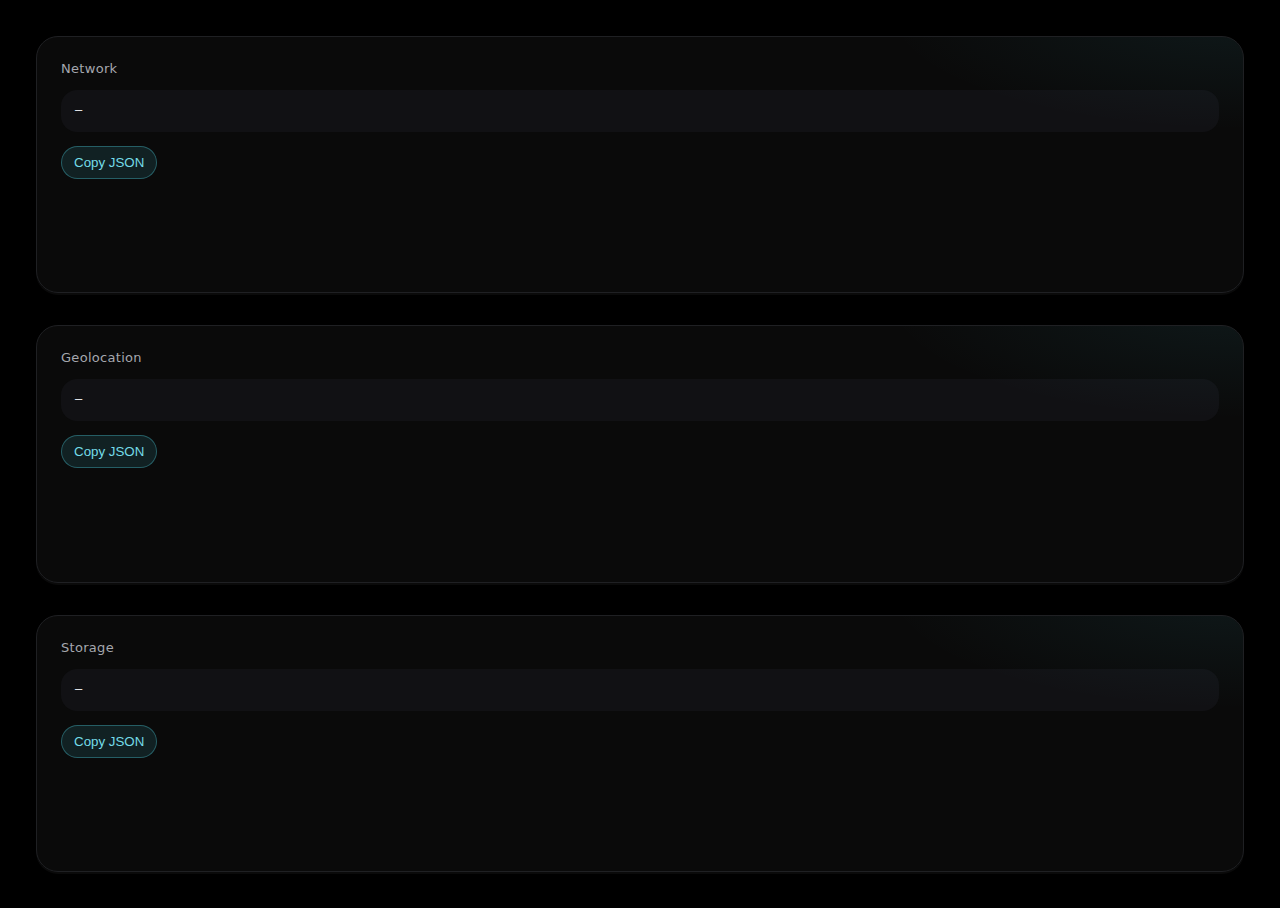
<file: debug.html>
<!DOCTYPE html>
<html lang="en" data-theme="dark">
<head>
  <meta charset="UTF-8" />
  <meta name="viewport" content="width=device-width, initial-scale=1" />
  <title>Debug</title>
  <link rel="stylesheet" href="css/style.css" />
  <script defer src="js/script.js"></script>
</head>
<body>
  <main class="app-main">
    <section class="ui-card">
      <div class="title">Network</div>
      <pre class="debug-pre" id="net">—</pre>
      <button class="pill" id="copyNet">Copy JSON</button>
    </section>
    <section class="ui-card">
      <div class="title">Geolocation</div>
      <pre class="debug-pre" id="geo">—</pre>
      <button class="pill" id="copyGeo">Copy JSON</button>
    </section>
    <section class="ui-card">
      <div class="title">Storage</div>
      <pre class="debug-pre" id="storage">—</pre>
      <button class="pill" id="copyStore">Copy JSON</button>
    </section>
  </main>
</body>
</html>
</file>
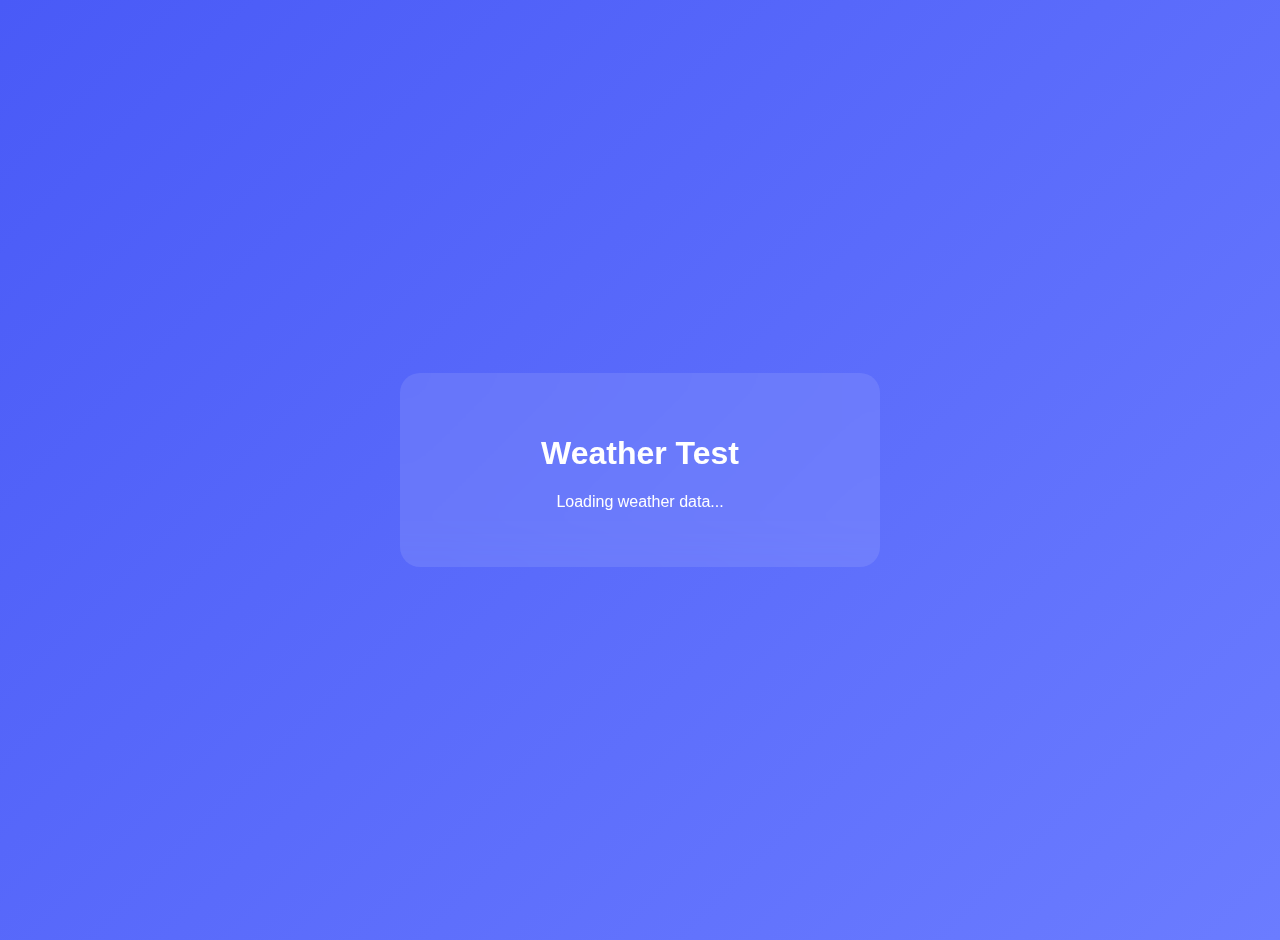
<file: test-minimal.html>
<!DOCTYPE html>
<html lang="en">
<head>
    <meta charset="UTF-8">
    <meta name="viewport" content="width=device-width, initial-scale=1.0">
    <title>Minimal Weather Test</title>
    <link rel="icon" href="icons/favicon.svg" type="image/svg+xml">
    <link rel="shortcut icon" href="/favicon.ico">
    <style>
        body {
            font-family: Arial, sans-serif;
            background: linear-gradient(135deg, #495af7, #6b7cff);
            margin: 0;
            padding: 20px;
            min-height: 100vh;
            display: flex;
            align-items: center;
            justify-content: center;
        }
        
        .container {
            background: rgba(255, 255, 255, 0.1);
            backdrop-filter: blur(20px);
            border-radius: 20px;
            padding: 40px;
            text-align: center;
            color: white;
            max-width: 400px;
            width: 100%;
        }
        
        .loading {
            display: block;
        }
        
        .loading.hidden {
            display: none;
        }
        
        .weather-data {
            display: none;
        }
        
        .weather-data.show {
            display: block;
        }
        
        .temp {
            font-size: 48px;
            font-weight: bold;
            margin: 20px 0;
        }
        
        .city {
            font-size: 24px;
            margin-bottom: 10px;
        }
        
        .description {
            font-size: 18px;
            opacity: 0.8;
        }
        
        button {
            background: white;
            color: #495af7;
            border: none;
            padding: 10px 20px;
            border-radius: 10px;
            font-size: 16px;
            cursor: pointer;
            margin: 10px;
        }
        
        button:hover {
            background: #f0f0f0;
        }
    </style>
</head>
<body>
    <div class="container">
        <h1>Weather Test</h1>
        
        <div id="loading" class="loading">
            <p>Loading weather data...</p>
        </div>
        
        <div id="weather" class="weather-data">
            <div class="city" id="city">--</div>
            <div class="temp" id="temp">--°C</div>
            <div class="description" id="desc">--</div>
        </div>
        
        <div id="controls" style="display: none;">
            <button onclick="loadWeather()">Load Weather</button>
            <button onclick="showDemo()">Show Demo</button>
        </div>
    </div>

    <script>
        console.log('🚀 Script started');
        
        const loading = document.getElementById('loading');
        const weather = document.getElementById('weather');
        const controls = document.getElementById('controls');
        
        function hideLoading() {
            console.log('✅ Hiding loading...');
            loading.classList.add('hidden');
        }
        
        function showWeather() {
            console.log('🌤️ Showing weather...');
            weather.classList.add('show');
            controls.style.display = 'block';
        }
        
        function showDemo() {
            console.log('🎭 Showing demo data...');
            document.getElementById('city').textContent = 'London';
            document.getElementById('temp').textContent = '22°C';
            document.getElementById('desc').textContent = 'Clear sky';
            hideLoading();
            showWeather();
        }
        
        function loadWeather() {
            console.log('🔍 Loading weather...');
            loading.classList.remove('hidden');
            weather.classList.remove('show');
            
            // Simulate API call
            setTimeout(() => {
                console.log('📡 API call completed');
                showDemo();
            }, 2000);
        }
        
        // Auto-start after 1 second
        setTimeout(() => {
            console.log('⏰ Auto-starting...');
            loadWeather();
        }, 1000);
        
        console.log('✅ Script loaded');
    </script>
</body>
</html>
</file>
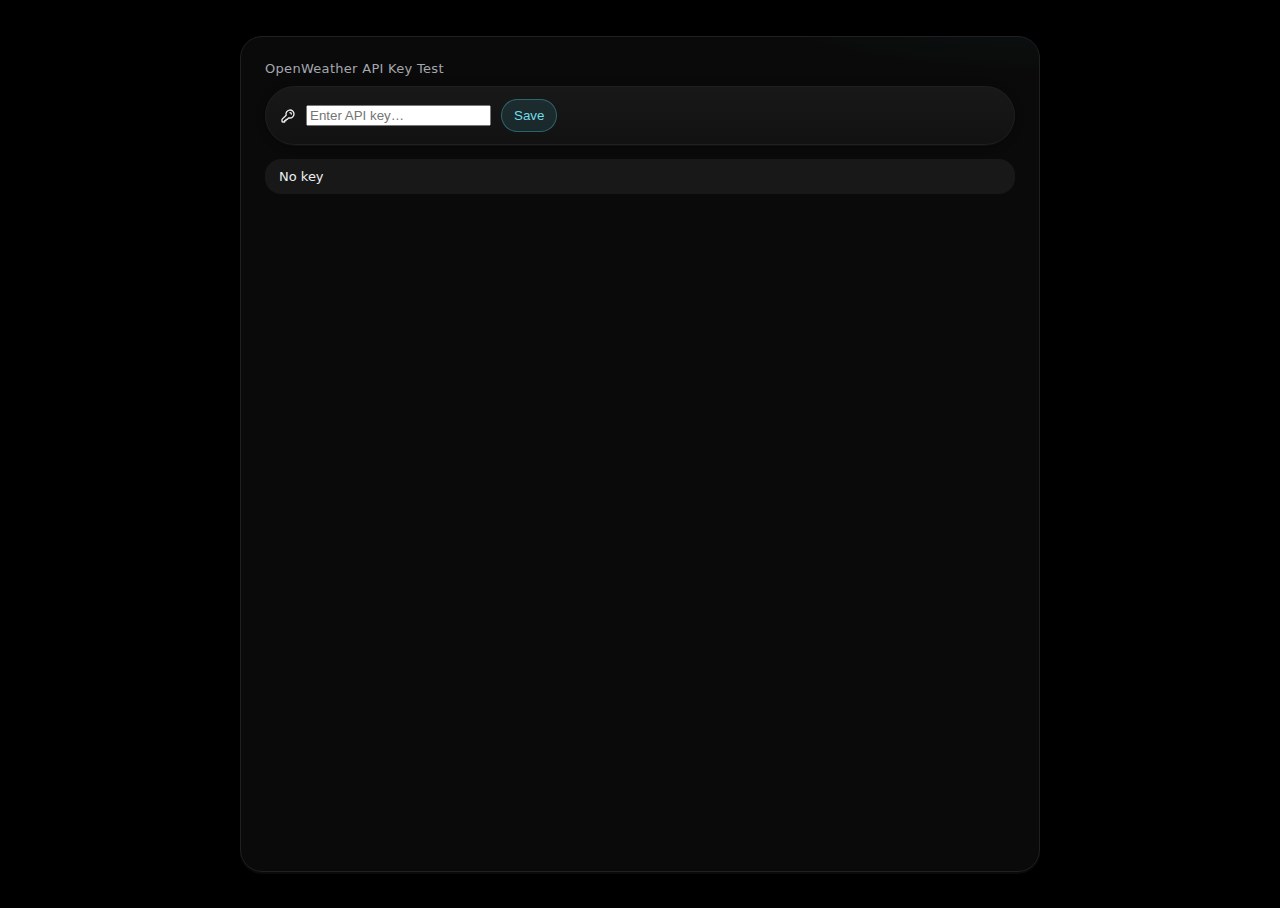
<file: test.html>
<!DOCTYPE html>
<html lang="en" data-theme="dark">
<head>
  <meta charset="UTF-8" />
  <meta name="viewport" content="width=device-width, initial-scale=1" />
  <title>API Key Test</title>
  <link rel="stylesheet" href="css/style.css" />
  <script defer src="js/script.js"></script>
</head>
<body>
  <main class="app-main narrow">
    <section class="ui-card">
      <div class="title">OpenWeather API Key Test</div>
      <div class="command-bar">
        <span class="i i-key"></span>
        <input type="text" id="apikey" placeholder="Enter API key…" />
        <button id="saveKey" class="pill">Save</button>
      </div>
      <div id="keyStatus" class="status-badge">No key</div>
    </section>
  </main>
</body>
</html>
</file>
<file: css/style.css>
/* ========== TOKENS (always dark) ========== */
:root{
  --bg:#000; --bg-elev-1:#0B0B0C; --bg-elev-2:#111114; --bg-elev-3:#16161A;
  --surface-glass: rgba(255,255,255,.04);

  --text:#EDEFF2; --text-muted:#A5A7AE; --text-subtle:#868995;
  --accent:#4DD0E1; --accent-200:#74DCE8; --accent-700:#2D9AA8;
  --accent-blue:#60A5FA; --accent-cyan:#4DD0E1; --accent-violet:#9D7DFF; --accent-pink:#FF6BBA; --accent-lime:#A3E635;

  --ok:#23D18B; --warn:#F4B740; --bad:#FF5C58;
  --line:#1F2023;

  --shadow-sm: 0 1px 0 rgba(255,255,255,0.03), 0 1px 8px rgba(0,0,0,0.35);
  --shadow-md: 0 2px 0 rgba(255,255,255,0.04), 0 8px 30px rgba(0,0,0,0.45);
  --shadow-lg: 0 2px 0 rgba(255,255,255,0.03), 0 16px 60px rgba(0,0,0,0.55);
  
  /* Enhanced glow tokens */
  --glow-accent: 0 0 20px rgba(77, 208, 225, 0.3);
  --glow-accent-strong: 0 0 30px rgba(77, 208, 225, 0.5);
  --glow-white: 0 0 20px rgba(255, 255, 255, 0.1);
  --glow-white-strong: 0 0 30px rgba(255, 255, 255, 0.2);

  --r-sm:10px; --r-md:16px; --r-lg:22px; --r-xl:28px; --r-full:999px;
  --sp-1:6px; --sp-2:10px; --sp-3:14px; --sp-4:18px; --sp-5:24px; --sp-6:32px;

  --font-ui: ui-sans-serif, system-ui, Inter, "SF Pro Display", Roboto, Arial, sans-serif;
  --size-xs:12px; --size-sm:13px; --size-md:15px; --size-lg:18px; --size-xl:24px; --size-2xl:32px; --size-3xl:42px;

  --chart-grid:#2A2B31; --chart-tick:#8E929B;
}
html,body{height:100%;background:var(--bg);color:var(--text);font-family:var(--font-ui);}
[data-theme="dark"]{ /* pin to dark */ }

/* ========== LAYOUT ========== */
.app-header{
  position:sticky; top:0; z-index:50;
  backdrop-filter: blur(10px);
  background:linear-gradient(180deg, rgba(0,0,0,.8), rgba(0,0,0,.4));
  border-bottom:1px solid var(--line);
  transition: box-shadow 0.3s ease;
}
.app-header:hover{
  box-shadow: var(--glow-white);
}
.header-content{
  height:64px; display:flex; align-items:center; gap:var(--sp-4);
  padding:0 clamp(16px,3vw,32px);
}
.app-title{font-size:var(--size-lg); font-weight:650; letter-spacing:.3px;}
.nav-links{display:flex; gap:8px; margin-left:auto; margin-right:auto;}
.nav-link{padding:8px 12px; border-radius:var(--r-full); color:var(--text-muted); text-decoration:none; font-size:var(--size-sm); transition:all .3s ease;}
.nav-link:hover{color:var(--text); background:rgba(255,255,255,.06); box-shadow:var(--glow-white); transform:translateY(-1px);}
.nav-link.active{color:var(--accent-200); background:rgba(77,208,225,.12); box-shadow:inset 0 0 0 1px rgba(77,208,225,.25), var(--glow-accent);}

.quick-actions{display:flex; gap:6px;}
.btn-ghost{
  display:inline-flex; align-items:center; justify-content:center;
  height:36px; width:36px; border-radius:var(--r-full);
  background:transparent; border:1px solid var(--line); color:var(--text);
  transition: all .3s ease;
}
.btn-ghost:hover{ 
  background:rgba(255,255,255,.06); 
  box-shadow:var(--glow-white);
  transform:translateY(-1px);
  border-color:rgba(255,255,255,.2);
}
.btn-ghost:active{ transform: translateY(1px) scale(.98); }

.app-main{min-height:calc(100vh - 64px); padding: clamp(16px, 3vw, 28px); display:grid; gap:var(--sp-6);}
.app-main.narrow{ max-width:800px; margin:0 auto; }

/* Search */
.command-bar{
  display:flex; align-items:center; gap:10px;
  padding:12px 14px; border-radius:var(--r-full);
  background:linear-gradient(180deg, rgba(255,255,255,.06), rgba(255,255,255,.03));
  border:1px solid var(--line); box-shadow:var(--shadow-sm);
  transition: all .3s ease;
}
.command-bar:hover{
  box-shadow:var(--shadow-md), var(--glow-white);
  border-color:rgba(255,255,255,.15);
  transform:translateY(-1px);
}
.search-input{flex:1; background:transparent; color:var(--text); border:none; outline:none; font-size:var(--size-md);}
.pill{border-radius:var(--r-full); padding:8px 12px; background:rgba(77,208,225,.12); color:var(--accent-200); border:1px solid rgba(77,208,225,.35); transition:all .3s ease;}
.pill:hover{ 
  background:rgba(77,208,225,.18); 
  box-shadow:var(--glow-accent);
  transform:translateY(-1px);
  border-color:rgba(77,208,225,.5);
}
.quick-city{display:flex; gap:8px; flex-wrap:wrap; margin-top:10px;}
.info-message{margin-top:8px; color:var(--text-subtle);}

/* Cards */
.ui-card{
  background:var(--surface-glass); border:1px solid var(--line);
  border-radius:var(--r-lg); box-shadow:var(--shadow-md);
  padding: clamp(16px, 3vw, 24px); position:relative; overflow:hidden;
  transition: all .3s ease;
}
.ui-card:hover{
  box-shadow:var(--shadow-lg), var(--glow-white);
  border-color:rgba(255,255,255,.15);
  transform:translateY(-2px);
}
.ui-card::after{
  content:""; position:absolute; inset:-1px; pointer-events:none;
  background: radial-gradient(600px 200px at 100% -10%, rgba(77,208,225,.08), transparent 60%);
  transition: opacity .3s ease;
}
.ui-card:hover::after{
  opacity:0.8;
}
.title{ font-size:var(--size-sm); color:var(--text-muted); letter-spacing:.3px; margin-bottom:10px; }

/* Overview Grid */
.overview-grid{ display:grid; gap:var(--sp-5); grid-template-columns: repeat(12, minmax(0,1fr)); }
.current-weather-card{ grid-column: span 5; display:grid; gap:14px; }
.weather-metrics{ grid-column: span 4; }
.sun-times-card{ grid-column: span 3; display:grid; gap:var(--sp-3); }
@media (max-width:1100px){
  .current-weather-card, .weather-metrics, .sun-times-card{ grid-column:1/-1; }
}

.cw-head{ display:flex; gap:14px; align-items:center; }
.cw-meta .text-subtle{ color:var(--text-subtle); }
.cw-temp{ font-size: clamp(48px, 6vw, 72px); font-weight:700; line-height:1; display:flex; gap:12px; align-items:baseline;}
.badge{ font-size:var(--size-sm); color:var(--text-muted); border:1px solid var(--line); border-radius:var(--r-full); padding:2px 8px; transition:all .3s ease; }
.badge:hover{ box-shadow:var(--glow-white); }

.metrics-grid{ display:grid; grid-template-columns:repeat(2,minmax(0,1fr)); gap:10px; }
.metric-card{
  display:grid; grid-template-columns:auto 1fr auto; align-items:center; gap:10px;
  padding:12px; border-radius:var(--r-md); border:1px solid var(--line); background:rgba(255,255,255,.03);
  transition: all .3s ease;
}
.metric-card:hover{
  background:rgba(255,255,255,.06);
  box-shadow:var(--glow-white);
  border-color:rgba(255,255,255,.2);
  transform:translateY(-1px);
}
.progress-bar{ grid-column:1/-1; height:6px; border-radius:8px; background:#1C1D21; overflow:hidden;}
.progress-bar > i{ display:block; height:100%; width:var(--w,0%); background:linear-gradient(90deg, var(--accent-700), var(--accent-200)); }

.wind-direction i{ display:inline-block; transform: rotate(calc(var(--deg,0) * 1deg)); }
.dot{ display:inline-block; width:8px; height:8px; border-radius:50%; margin-right:6px; vertical-align:middle;}
.dot.ok{ background:var(--ok);} .dot.warn{ background:var(--warn);} .dot.bad{ background:var(--bad);}

/* Sun Times */
.sun-arc{ margin:var(--sp-3) 0; }
.sun-times{ display:grid; gap:var(--sp-2); }
.sunrise, .sunset{ display:flex; justify-content:space-between; align-items:center; font-size:var(--size-sm); transition:all .3s ease; }
.sunrise:hover, .sunset:hover{ 
  background:rgba(255,255,255,.03); 
  border-radius:var(--r-sm); 
  padding:4px 8px; 
  box-shadow:var(--glow-white);
}
.sunrise .label, .sunset .label{ color:var(--text-muted); }
.sunrise .time-value, .sunset .time-value{ color:var(--text); font-weight:500; }

/* Map */
.map-container{ padding:0; overflow:hidden; }
.segmented{ display:inline-flex; gap:6px; margin:16px; padding:6px; background:rgba(255,255,255,.06); border:1px solid var(--line); border-radius:var(--r-full); }
.seg-btn{ padding:8px 14px; border-radius:var(--r-full); background:transparent; color:var(--text-muted); border:0; cursor:pointer; transition:all .3s ease; }
.seg-btn.active{ color:#fff; background:var(--accent); box-shadow:var(--glow-accent); }
.seg-btn:hover{ 
  color:var(--text); 
  background:rgba(255,255,255,.06);
  box-shadow:var(--glow-white);
  transform:translateY(-1px);
}
#weather-map{ height:400px; border-radius:var(--r-lg); }
.location-marker{ z-index:1000; }
.map-legend{ padding:16px; color:var(--text-subtle); font-size:var(--size-sm); }

/* Hourly */
.chart-container{ padding:var(--sp-5); height:200px; position:relative; }
.chart-container canvas{ width:100% !important; height:100% !important; }
.card-head{ display:flex; justify-content:space-between; align-items:center; margin-bottom:var(--sp-4); }
.controls{ display:flex; gap:6px; }
.range-toggle{ height:32px; padding:0 12px; font-size:var(--size-sm); transition:all .3s ease; }
.range-toggle:hover{
  background:rgba(255,255,255,.06);
  box-shadow:var(--glow-white);
  transform:translateY(-1px);
}

/* Daily */
.forecast-grid{ display:grid; grid-template-columns:repeat(auto-fit, minmax(120px, 1fr)); gap:var(--sp-3); }
.forecast-day{
  display:grid; gap:8px; padding:var(--sp-3); border-radius:var(--r-md);
  border:1px solid var(--line); background:rgba(255,255,255,.03); text-align:center;
  transition: all .3s ease;
}
.forecast-day:hover{
  background:rgba(255,255,255,.06);
  box-shadow:var(--glow-white);
  border-color:rgba(255,255,255,.2);
  transform:translateY(-2px);
}
.day-icon{ width:32px; height:32px; margin:0 auto; }
.day-temps{ display:flex; justify-content:space-between; font-size:var(--size-sm); }
.max{ color:var(--text); } .min{ color:var(--text-muted); }

/* Settings Section */
.settings-grid{ display:grid; gap:var(--sp-5); }
.setting-group{ 
  padding:var(--sp-4); border-radius:var(--r-md); 
  border:1px solid var(--line); background:rgba(255,255,255,.03);
  transition: all .3s ease;
}
.setting-group:hover{
  background:rgba(255,255,255,.06);
  box-shadow:var(--glow-white);
  border-color:rgba(255,255,255,.2);
  transform:translateY(-1px);
}
.group-title{ font-size:var(--size-sm); color:var(--text-muted); margin-bottom:var(--sp-3); letter-spacing:.3px; }
.unit-toggle, .theme-colors{ display:flex; gap:var(--sp-2); flex-wrap:wrap; }
.unit-btn, .color-btn{
  padding:var(--sp-2) var(--sp-3); border-radius:var(--r-md);
  background:rgba(255,255,255,.03); border:1px solid var(--line);
  color:var(--text); cursor:pointer; transition:all .3s ease; font-size:var(--size-sm);
}
.unit-btn:hover, .color-btn:hover{ 
  background:rgba(255,255,255,.06); 
  box-shadow:var(--glow-white);
  transform:translateY(-1px);
  border-color:rgba(255,255,255,.2);
}
.unit-btn.active, .color-btn.active{ 
  background:var(--accent); 
  color:#000; 
  border-color:var(--accent); 
  box-shadow:var(--glow-accent);
}

/* Status & Debug */
.status-badge{ margin-top:var(--sp-3); padding:var(--sp-2) var(--sp-3); background:rgba(255,255,255,.06); border-radius:var(--r-md); font-size:var(--size-sm); transition:all .3s ease; }
.status-badge:hover{ box-shadow:var(--glow-white); }
.debug-pre{ background:var(--bg-elev-2); padding:var(--sp-3); border-radius:var(--r-md); font-size:var(--size-xs); overflow-x:auto; margin:var(--sp-3) 0; }

/* Footer */
.site-footer{ text-align:center; padding:var(--sp-5); color:var(--text-muted); font-size:var(--size-sm); }

/* ========== ANIMATIONS ========== */
.reveal{ opacity:0; transform:translateY(20px); transition:opacity .6s ease, transform .6s ease; }
.reveal.revealed{ opacity:1; transform:translateY(0); }

.skeleton{ position:relative; overflow:hidden; }
.skeleton::before{
  content:""; position:absolute; inset:0; background:linear-gradient(90deg, transparent, rgba(255,255,255,.03), transparent);
  animation:shimmer 1.5s infinite;
}
@keyframes shimmer{ 0%{ transform:translateX(-100%); } 100%{ transform:translateX(100%); } }

/* Enhanced hover animations */
@keyframes pulse-glow {
  0%, 100% { box-shadow: var(--glow-accent); }
  50% { box-shadow: var(--glow-accent-strong); }
}

.ui-card:hover .title {
  color: var(--accent-200);
  transition: color .3s ease;
}

.metric-card:hover .progress-bar > i {
  box-shadow: var(--glow-accent);
  transition: box-shadow .3s ease;
}

/* ========== ICONS ========== */
.i{ display:inline-block; width:16px; height:16px; background:currentColor; mask-size:contain; mask-repeat:no-repeat; mask-position:center; }
.i-search{ mask-image:url("data:image/svg+xml,%3Csvg xmlns='http://www.w3.org/2000/svg' fill='none' viewBox='0 0 24 24' stroke='currentColor'%3E%3Cpath stroke-linecap='round' stroke-linejoin='round' stroke-width='2' d='M21 21l-6-6m2-5a7 7 0 11-14 0 7 7 0 0114 0z'/%3E%3C/svg%3E"); }
.i-x{ mask-image:url("data:image/svg+xml,%3Csvg xmlns='http://www.w3.org/2000/svg' fill='none' viewBox='0 0 24 24' stroke='currentColor'%3E%3Cpath stroke-linecap='round' stroke-linejoin='round' stroke-width='2' d='M6 18L18 6M6 6l12 12'/%3E%3C/svg%3E"); }
.i-target{ mask-image:url("data:image/svg+xml,%3Csvg xmlns='http://www.w3.org/2000/svg' fill='none' viewBox='0 0 24 24' stroke='currentColor'%3E%3Cpath stroke-linecap='round' stroke-linejoin='round' stroke-width='2' d='M9 12l2 2 4-4m6 2a9 9 0 11-18 0 9 9 0 0118 0z'/%3E%3C/svg%3E"); }
.i-moon{ mask-image:url("data:image/svg+xml,%3Csvg xmlns='http://www.w3.org/2000/svg' fill='none' viewBox='0 0 24 24' stroke='currentColor'%3E%3Cpath stroke-linecap='round' stroke-linejoin='round' stroke-width='2' d='M20.354 15.354A9 9 0 018.646 3.646 9.003 9.003 0 0012 21a9.003 9.003 0 008.354-5.646z'/%3E%3C/svg%3E"); }
.i-settings{ mask-image:url("data:image/svg+xml,%3Csvg xmlns='http://www.w3.org/2000/svg' fill='none' viewBox='0 0 24 24' stroke='currentColor'%3E%3Cpath stroke-linecap='round' stroke-linejoin='round' stroke-width='2' d='M10.325 4.317c.426-1.756 2.924-1.756 3.35 0a1.724 1.724 0 002.573 1.066c1.543-.94 3.31.826 2.37 2.37a1.724 1.724 0 001.065 2.572c1.756.426 1.756 2.924 0 3.35a1.724 1.724 0 00-1.066 2.573c.94 1.543-.826 3.31-2.37 2.37a1.724 1.724 0 00-2.572 1.065c-.426 1.756-2.924 1.756-3.35 0a1.724 1.724 0 00-2.573-1.066c-1.543.94-3.31-.826-2.37-2.37a1.724 1.724 0 00-1.065-2.572c-1.756-.426-1.756-2.924 0-3.35a1.724 1.724 0 001.066-2.573c-.94-1.543.826-3.31 2.37-2.37.996.608 2.296.07 2.572-1.065z'/%3E%3Cpath stroke-linecap='round' stroke-linejoin='round' stroke-width='2' d='M15 12a3 3 0 11-6 0 3 3 0 016 0z'/%3E%3C/svg%3E"); }
.i-chevron-left{ mask-image:url("data:image/svg+xml,%3Csvg xmlns='http://www.w3.org/2000/svg' fill='none' viewBox='0 0 24 24' stroke='currentColor'%3E%3Cpath stroke-linecap='round' stroke-linejoin='round' stroke-width='2' d='M15 19l-7-7 7-7'/%3E%3C/svg%3E"); }
.i-key{ mask-image:url("data:image/svg+xml,%3Csvg xmlns='http://www.w3.org/2000/svg' fill='none' viewBox='0 0 24 24' stroke='currentColor'%3E%3Cpath stroke-linecap='round' stroke-linejoin='round' stroke-width='2' d='M15 7a2 2 0 012 2m4 0a6 6 0 01-7.743 5.743L11 17H9v2H7v2H4a1 1 0 01-1-1v-2.586a1 1 0 01.293-.707l5.964-5.964A6 6 0 1121 9z'/%3E%3C/svg%3E"); }
.i-arrow{ mask-image:url("data:image/svg+xml,%3Csvg xmlns='http://www.w3.org/2000/svg' fill='none' viewBox='0 0 24 24' stroke='currentColor'%3E%3Cpath stroke-linecap='round' stroke-linejoin='round' stroke-width='2' d='M13 7l5 5m0 0l-5 5m5-5H6'/%3E%3C/svg%3E"); }

/* ========== RESPONSIVE ========== */
@media (max-width:768px){
  .header-content{ padding:0 16px; }
  .nav-links{ display:none; }
  .app-main{ padding:16px; gap:var(--sp-4); }
  .overview-grid{ grid-template-columns:1fr; }
  .metrics-grid{ grid-template-columns:1fr; }
  .forecast-grid{ grid-template-columns:repeat(auto-fit, minmax(100px, 1fr)); }
  .settings-panel{ width:100%; right:-100%; }
}

/* ========== COMPATIBILITY ========== */
/* Map old selectors to new structure */
.search-container.command-bar{ display:flex; }
.search-input-group{ display:contents; }
.input-wrapper{ display:contents; }
.search-icon{ display:none; }
.clear-btn.btn-ghost{ height:32px; width:32px; }
.location-btn.pill{ height:auto; width:auto; }
.quick-city .pill{ height:auto; width:auto; }

/* Weather icon compatibility */
.weather-icon{ width:48px; height:48px; object-fit:contain; }

/* Chart container compatibility */
.chart-wrapper{ height:220px; }

/* Settings panel compatibility */
.settings-panel[hidden]{ right:-400px; }
.settings-panel:not([hidden]){ right:0; }

/* Focus visible */
button:focus-visible, a:focus-visible, input:focus-visible{ outline:none; box-shadow:0 0 0 3px rgba(77, 208, 225, 0.35); border-radius:8px; }
</file>
